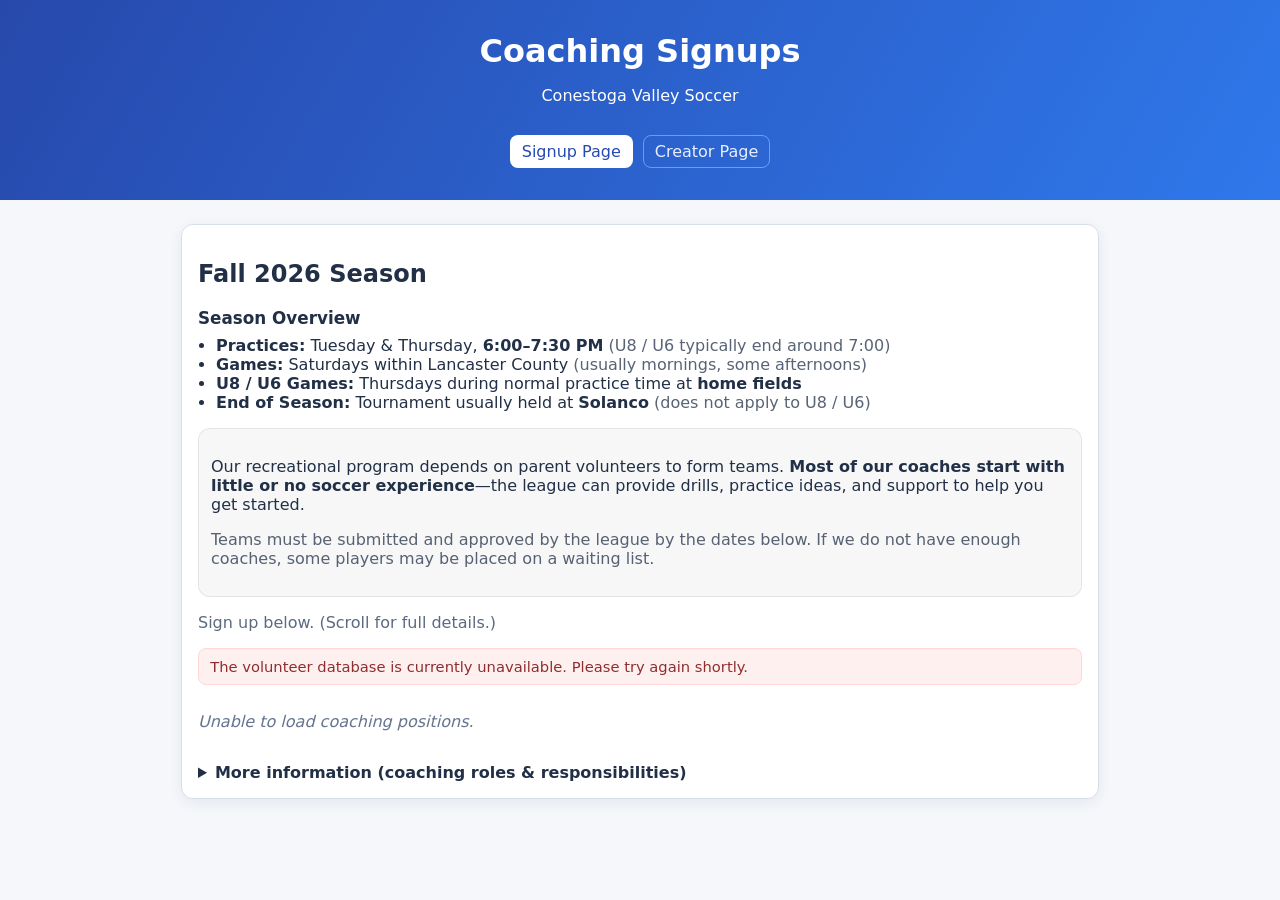
<file: index.html>
<!doctype html>
<html lang="en">
<head>
    <meta charset="UTF-8" />
    <meta name="viewport" content="width=device-width, initial-scale=1.0" />
    <meta http-equiv="Cache-Control" content="no-cache, no-store, must-revalidate" />
    <meta http-equiv="Pragma" content="no-cache" />
    <meta http-equiv="Expires" content="0" />
    <title>CV Soccer | Volunteer Signup</title>
    <script>
        window.TEAMSIGNUPS_ASSET_VERSION = Date.now().toString();
        document.write('<link rel="stylesheet" href="styles.css?v=' + window.TEAMSIGNUPS_ASSET_VERSION + '" />');
        document.write('<link rel="stylesheet" href="filled-position.css?v=' + window.TEAMSIGNUPS_ASSET_VERSION + '" />');
        document.write('<link rel="stylesheet" href="volunteer-countdown.css?v=' + window.TEAMSIGNUPS_ASSET_VERSION + '" />');
    </script>
</head>
<body data-page="signup">
    <header class="topbar">
        <h1>Coaching Signups</h1>
        <p>Conestoga Valley Soccer</p>
        <nav class="topnav"><a href="index.html" class="active">Signup Page</a><a href="create.html">Creator Page</a></nav>
    </header>
    <main class="layout single">
        <section class="card">
            <h2>Fall 2026 Season</h2>
            <div id="volunteer-countdown" class="volunteer-countdown" hidden aria-live="polite">
                <p id="volunteer-countdown-title" class="volunteer-countdown-title">Loading volunteer countdown…</p>
                <p id="volunteer-countdown-subtitle" class="volunteer-countdown-subtitle"></p>
                <div class="volunteer-progress-track" role="progressbar" aria-label="Volunteer positions filled" aria-valuemin="0" aria-valuemax="100" aria-valuenow="0"><div id="volunteer-progress-bar" class="volunteer-progress-bar"></div></div>
                <div id="volunteer-countdown-meta" class="volunteer-countdown-meta"></div>
            </div>
            <div class="info-block"><h3 class="info-title">Season Overview</h3><ul class="info-list"><li><strong>Practices:</strong> Tuesday & Thursday, <strong>6:00–7:30 PM</strong> <span class="muted">(U8 / U6 typically end around 7:00)</span></li><li><strong>Games:</strong> Saturdays within Lancaster County <span class="muted">(usually mornings, some afternoons)</span></li><li><strong>U8 / U6 Games:</strong> Thursdays during normal practice time at <strong>home fields</strong></li><li><strong>End of Season:</strong> Tournament usually held at <strong>Solanco</strong> <span class="muted">(does not apply to U8 / U6)</span></li></ul></div>
            <div class="callout"><p>Our recreational program depends on parent volunteers to form teams. <strong>Most of our coaches start with little or no soccer experience</strong>—the league can provide drills, practice ideas, and support to help you get started.</p><p class="muted" style="margin-top: 8px;">Teams must be submitted and approved by the league by the dates below. If we do not have enough coaches, some players may be placed on a waiting list.</p></div>
            <p class="helper-text">Sign up below. (Scroll for full details.)</p><p id="sync-status" class="sync-status" data-type="info">Checking shared storage...</p><div id="public-event-list" class="stack"></div>
            <details class="details-block"><summary>More information (coaching roles & responsibilities)</summary><div class="details-inner"><h4>Head Coach Responsibilities</h4><ul><li>Parent communications about schedule changes, uniforms, and team updates</li><li>Organizing and running practices</li><li>Contacting the opposing coach prior to the game to confirm details</li><li>Providing payment to the referee for home games</li><li>Entering game scores online</li></ul><h4>Assistant Coach Responsibilities</h4><ul><li>Supporting the head coach during practices and games</li><li>Fulfilling head coach duties when the head coach is not present</li><li>Helping keep players on task and engaged</li></ul><h4>Schedule Details</h4><ul><li><strong>Practices:</strong> Tuesday & Thursday, 6:00–7:30 PM (U8 / U6 typically end at 7:00)</li><li><strong>Games:</strong> Saturdays within Lancaster County (usually mornings, some afternoons)</li><li><strong>U8 / U6 Games:</strong> Home games on Thursdays during normal practice time</li><li><strong>End-of-season:</strong> Tournament at Solanco</li></ul></div></details>
        </section>
    </main>
    <div id="loadingOverlay" class="loading-overlay hidden"><div class="spinner"></div><div class="loading-text">Updating...</div></div>
    <script>(function(){const version=window.TEAMSIGNUPS_ASSET_VERSION||Date.now().toString();const configScript=document.createElement("script");configScript.src="config.js?v="+encodeURIComponent(version);configScript.onload=function(){const signupScript=document.createElement("script");signupScript.src="public-signup.js?v="+encodeURIComponent(version);document.body.appendChild(signupScript);};document.body.appendChild(configScript);})();</script>
</body>
</html>
</file>
<file: styles.css>
:root {
    color-scheme: light;
    font-family: Inter, system-ui, -apple-system, sans-serif;
    --bg: #f5f7fb;
    --card: #ffffff;
    --accent: #325cda;
    --accent-dark: #2147b7;
    --text: #213047;
    --line: #d8dfeb;
}

* {
    box-sizing: border-box;
}

[hidden] {
    display: none !important;
}

body {
    margin: 0;
    background: var(--bg);
    color: var(--text);
}

.topbar {
    background: linear-gradient(120deg, #2749ac, #2f78eb);
    color: #fff;
    padding: 2rem 1rem;
    text-align: center;
}

    .topbar h1 {
        margin: 0;
    }

.topnav {
    margin-top: 0.9rem;
    display: inline-flex;
    gap: 0.6rem;
}

    .topnav a {
        color: #e8efff;
        text-decoration: none;
        border: 1px solid rgba(255, 255, 255, 0.35);
        padding: 0.35rem 0.7rem;
        border-radius: 8px;
    }

        .topnav a.active {
            background: #fff;
            color: #244ab3;
        }

.layout {
    max-width: 1150px;
    margin: 1.5rem auto;
    padding: 0 1rem;
    display: grid;
    gap: 1rem;
    grid-template-columns: repeat(auto-fit, minmax(340px, 1fr));
}

    .layout.single {
        grid-template-columns: 1fr;
        max-width: 950px;
    }

.card {
    background: var(--card);
    border: 1px solid var(--line);
    border-radius: 12px;
    padding: 1rem;
    box-shadow: 0 4px 14px rgba(35, 56, 94, 0.08);
}

.stack {
    display: grid;
    gap: 0.75rem;
}

label,
legend {
    font-size: 0.92rem;
    font-weight: 600;
}

input,
select,
textarea,
button {
    width: 100%;
    border-radius: 8px;
    border: 1px solid var(--line);
    font: inherit;
    padding: 0.65rem 0.8rem;
}

button {
    cursor: pointer;
    background: var(--accent);
    color: #fff;
    font-weight: 600;
    border: none;
}

    button:hover {
        background: var(--accent-dark);
    }

    button.secondary {
        background: #e9eefb;
        color: var(--accent);
    }

    button.danger {
        background: #ffe7e7;
        color: #c22929;
    }

fieldset {
    border: 1px solid var(--line);
    border-radius: 8px;
    padding: 0.75rem;
    margin: 0;
}

.drag-handle {
  cursor: grab;
  user-select: none;
  padding: 6px 10px;
  border-radius: 8px;
  line-height: 1;
}

.drag-handle:active {
  cursor: grabbing;
}

.drag-ghost {
  opacity: 0.5;
}

.info-block {
  margin: 12px 0 16px;
}

.info-title {
  margin: 0 0 8px;
  font-size: 1.05rem;
}

.info-list {
  margin: 0;
  padding-left: 18px;
}

.muted {
  opacity: 0.75;
}

.callout {
  margin: 12px 0 16px;
  padding: 12px;
  border-radius: 12px;
  border: 1px solid rgba(0,0,0,0.08);
  background: rgba(0,0,0,0.03);
}

.details-block {
  margin-top: 16px;
}

.details-block summary {
  cursor: pointer;
  font-weight: 600;
}

.details-inner {
  margin-top: 12px;
}

.details-inner h4 {
  margin: 14px 0 6px;
}

.slot-row {
    display: grid;
    gap: 0.5rem;
    grid-template-columns: 1fr 90px 40px;
    align-items: center;
}

.event {
    border: 1px solid var(--line);
    border-radius: 8px;
    padding: 0.9rem;
}

    .event h3 {
        margin: 0 0 0.3rem;
    }

.event-head{
  display:flex;
  align-items:center;
  gap:12px;
}

.event-head h3{
  flex:1;
  margin:0;
}

/* Right-side buttons */
.event-actions{
  display:flex;
  gap:8px;
  align-items:center;
  flex-wrap:wrap;     /* if narrow, they wrap nicely */
}

.event-actions button{
  width:auto !important;
  padding:8px 12px;
}

.modal::backdrop { background: rgba(0,0,0,0.4); }

.modal-card {
  border: 0;
  padding: 16px;
  min-width: min(520px, 92vw);
}

.edit-slots{
  display:flex;
  flex-direction:column;
  gap:10px;
  margin:10px 0 14px;
}

.edit-slot-row{
  display:grid;
  grid-template-columns: 1fr 120px auto;
  gap:10px;
  align-items:center;
}

.edit-slot-row small{
  opacity:0.75;
}



.modal-card label { display:block; margin: 10px 0; }
.modal-card input, .modal-card textarea { width: 100%; }

.modal-actions {
  display:flex;
  justify-content:flex-end;
  gap: 10px;
  margin-top: 14px;
}

.event-meta {
    color: #627089;
    font-size: 0.9rem;
    margin-bottom: 0.5rem;
}

.slot,
.admin-slot {
    background: #f9fbff;
    border: 1px solid #e5ebf7;
    border-radius: 6px;
    padding: 0.6rem;
    margin-bottom: 0.5rem;
}

    .slot small {
        color: #61718a;
    }

.signed-up-list {
    margin: 0.45rem 0 0;
    font-size: 1.05rem;
    font-weight: 700;
    color: #334a74;
}

.signup-form {
    margin-top: 0.55rem;
}

.fields-grid {
    display: grid;
    grid-template-columns: repeat(auto-fit, minmax(170px, 1fr));
    gap: 0.45rem;
    margin-bottom: 0.45rem;
}

.helper-text {
    color: #5c6a81;
    margin-top: 0;
}

.table-wrap {
    overflow-x: auto;
}

table {
    width: 100%;
    border-collapse: collapse;
    font-size: 0.9rem;
}

th,
td {
    border-bottom: 1px solid #dce5f5;
    padding: 0.45rem;
    text-align: left;
    vertical-align: top;
}

.empty {
    color: #65748f;
    font-style: italic;
}

.remove-event {
    width: auto;
    padding: 0.45rem 0.75rem;
}


.sync-status {
    border-radius: 8px;
    padding: 0.55rem 0.7rem;
    margin: 0 0 0.7rem;
    font-size: 0.92rem;
}

    .sync-status[data-type="info"] {
        background: #eef3ff;
        color: #2a4ca4;
        border: 1px solid #d8e3ff;
    }

    .sync-status[data-type="ok"] {
        background: #e8f7ee;
        color: #1d6d3f;
        border: 1px solid #cdeed9;
    }

    .sync-status[data-type="error"] {
        background: #fff0f0;
        color: #8e2e2e;
        border: 1px solid #ffd7d7;
    }


/* Loading overlay */
.loading-overlay {
    position: fixed;
    inset: 0;
    background: rgba(255, 255, 255, 0.85);
    display: flex;
    flex-direction: column;
    align-items: center;
    justify-content: center;
    z-index: 9999;
}

    .loading-overlay.hidden {
        display: none;
    }

.spinner {
    width: 48px;
    height: 48px;
    border: 5px solid #ddd;
    border-top: 5px solid #1e73be;
    border-radius: 50%;
    animation: spin 0.8s linear infinite;
    margin-bottom: 12px;
}

@keyframes spin {
    to {
        transform: rotate(360deg);
    }
}

.loading-text {
    font-weight: 600;
    font-size: 16px;
    color: #333;
}
</file>
<file: filled-position.css>
.position-full {
    background: #fff4f4;
    border-color: #efb0b0;
    box-shadow: inset 4px 0 0 #d9534f;
    padding: 0.8rem;
}
.position-full > div:first-child { display: grid; gap: 0.3rem; }
.position-full strong { color: #8e2e2e; }
.position-full small { color: #a14b4b; font-weight: 700; }
</file>
<file: volunteer-countdown.css>
.volunteer-countdown {
    position: relative;
    overflow: hidden;
    margin: 0 0 1.1rem;
    padding: 1rem 1.15rem;
    border: 3px solid #b71928;
    border-radius: 16px;
    background: linear-gradient(135deg, #fff3f3 0%, #ffe0a8 48%, #fff3f3 100%);
    box-shadow: 0 8px 22px rgba(183, 25, 40, 0.18);
    text-align: center;
}

.volunteer-countdown::before,
.volunteer-countdown::after {
    content: "⚽";
    position: absolute;
    top: 50%;
    font-size: 2rem;
    transform: translateY(-50%);
    opacity: 0.22;
}

.volunteer-countdown::before { left: 0.7rem; }
.volunteer-countdown::after { right: 0.7rem; }

.volunteer-countdown-title {
    margin: 0;
    font-size: clamp(1.25rem, 4vw, 2rem);
    font-weight: 900;
    letter-spacing: 0.02em;
    color: #a31222;
    text-transform: uppercase;
}

.volunteer-countdown-subtitle {
    margin: 0.35rem 0 0.75rem;
    font-size: 1rem;
    font-weight: 700;
    color: #593333;
}

.volunteer-progress-track {
    height: 18px;
    overflow: hidden;
    border: 2px solid rgba(90, 33, 33, 0.22);
    border-radius: 999px;
    background: rgba(255,255,255,0.8);
}

.volunteer-progress-bar {
    width: 0;
    height: 100%;
    border-radius: inherit;
    background: linear-gradient(90deg, #cf2f3d, #f2a900);
    transition: width 0.6s ease;
}

.volunteer-countdown-meta {
    margin-top: 0.5rem;
    font-size: 0.9rem;
    font-weight: 700;
    color: #6c4646;
}

.volunteer-countdown.urgent {
    animation: volunteer-pulse 1.35s ease-in-out infinite;
}

.volunteer-countdown.close {
    border-color: #d78600;
    background: linear-gradient(135deg, #fff9dd, #ffe8a3, #fff9dd);
}

.volunteer-countdown.complete {
    border-color: #21834a;
    background: linear-gradient(135deg, #e7f9ee, #c8f0d8, #e7f9ee);
    box-shadow: 0 8px 22px rgba(33, 131, 74, 0.18);
}

.volunteer-countdown.complete .volunteer-countdown-title { color: #176b3a; }
.volunteer-countdown.complete .volunteer-countdown-subtitle,
.volunteer-countdown.complete .volunteer-countdown-meta { color: #285c3d; }
.volunteer-countdown.complete .volunteer-progress-bar { background: linear-gradient(90deg, #238a4d, #48b86c); }

@keyframes volunteer-pulse {
    0%, 100% { transform: scale(1); box-shadow: 0 8px 22px rgba(183, 25, 40, 0.18); }
    50% { transform: scale(1.012); box-shadow: 0 10px 28px rgba(183, 25, 40, 0.32); }
}

@media (prefers-reduced-motion: reduce) {
    .volunteer-countdown.urgent { animation: none; }
    .volunteer-progress-bar { transition: none; }
}
</file>
